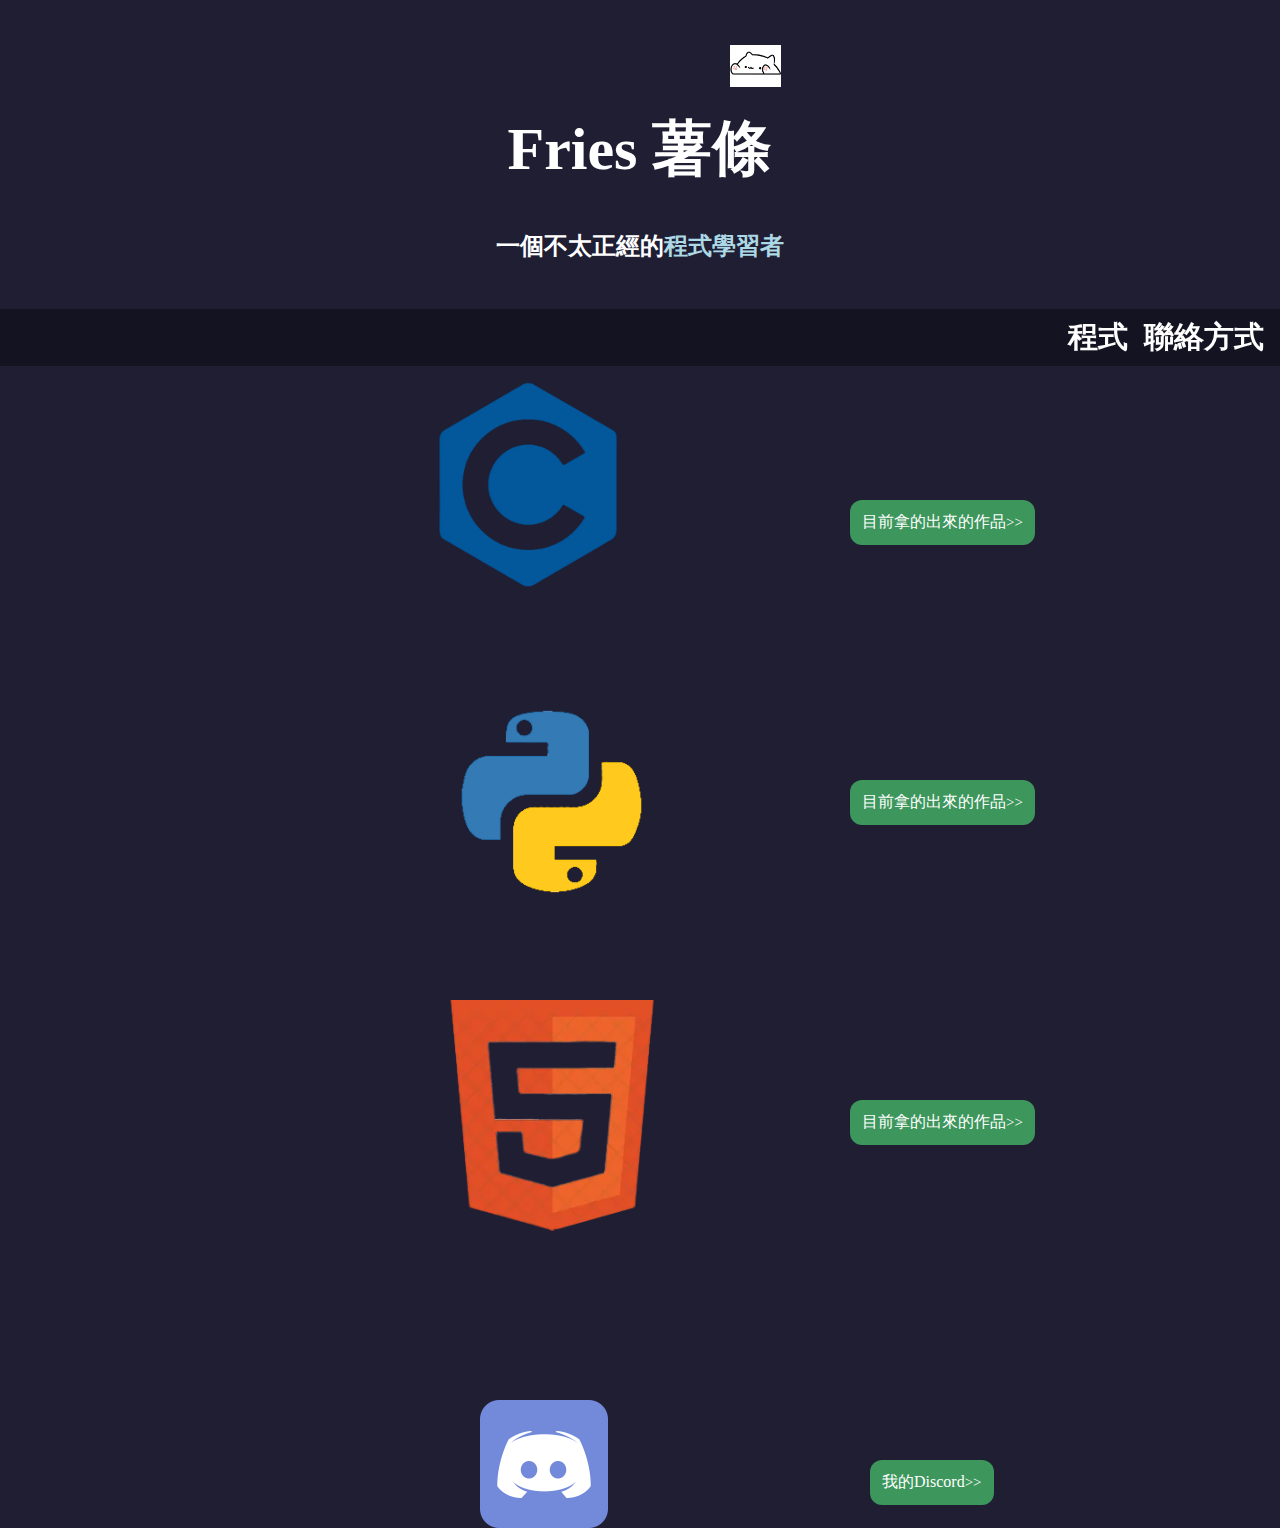
<file: index.html>
<!DOCTYPE html>
<html lang="en-US">
  <head>
    <meta charset="utf-8">
    <meta name="author" content="Fries">
    <title>Fries' Personal Page</title>
    <link rel="icon" href="images/bongo_cat.ico">
    <link rel="stylesheet" href="style.css">
  </head>

  <body>
    <h1 style="font-size: 60px;"><br>Fries 薯條</h1>
    <h2>一個不太正經的<span class="lightblue">程式學習者</span><br><br></h2>
    <img src="bongo_cat.ico" width="4%" class="personal_face">

    <div class="navbar">
      <ul>
          <li>
            <a href="#contact"><b>聯絡方式</b></a>
          </li>
          <li>
            <a href="#code"><b>程式</b></a>
          </li>
      </ul>
    </div>

    <div id="code" class="code_button">
      <img src="C_logo.png" width="20%" class="image c">
      <a href="https://github.com/Fries0927/C-Code-Work" class="c_button" title="Click me! (連結到我的github)" target="_blank">目前拿的出來的作品<span style="font-size: 15px; text-align: center;">>></span></a>
      <img src="python_logo.png" class="image python">
      <a href="https://github.com/Fries0927/Python-Code-Work" class="python_button" title="Click me! (連結到我的github)" target="_blank">目前拿的出來的作品<span style="font-size: 15px; text-align: center;">>></span></a>
      <img src="HTML_logo.png" class="image html">
      <a href="https://www.youtube.com/watch?v=dQw4w9WgXcQ" class="html_button" title="Click me! (連結到我的github)" target="_blank">目前拿的出來的作品<span style="font-size: 15px; text-align: center;">>></span></a>
    </div>

    <div id="contact" class="code_button">
      <img src="discord_logo.png" width="10%" class="image dc">
      <a href="https://www.youtube.com/watch?v=dQw4w9WgXcQ" class="dc_button" title="Click me! (連結到我的github)" target="_blank">我的Discord<span style="font-size: 15px; text-align: center;">>></span></a>
    </div>
  </body>
</html>
</file>
<file: style.css>
body
{
    margin:0;
    padding:0;
    background-color:#1f1e33;
}

h1,h2
{
    color:white;
    font-family:"微軟正黑體";
    text-align: center;
}

.lightblue
{
    color:lightblue
}

/*貓咪*/
.personal_face
{
    position: absolute;
    top:45px;
    left:730px;
}
/*貓咪*/

.navbar ul
{
    position:sticky;
    top:0px;
    list-style-type: none;
    margin: 0;
    padding: 0;
}

li
{
    float:inline-end;
}

/*navigation bar*/
.navbar
{   
    width:100%;
    box-sizing: border-box;
    display:inline-block;
    padding:8px;
    background-color: #131321;
}

.navbar a
{
    position:sticky;
    top:0px;   
    text-decoration: none;
    color:rgb(255, 255, 255);
    text-align: center;
    margin: 0;
    padding:8px;
    padding-top:14px;
    padding-bottom:9px;
    font-size:30px;
}

.navbar a:hover
{

    transition:0.3s;
    color:lightblue;
}
/*navigation bar*/



/*連結按鈕*/
.code_button a
{
    display: inline-block;
    text-decoration: none;
    background-color: #3d965b;
    padding:12px;
    font-size: 16px;
    color:white;
    border-radius: 12px;
    text-align: center;
}

.code_button a:hover
{
    background-color: #317849;
}

.c_button
{
    position:absolute;
    left:850px;
    top:500px;
}

.python_button
{
    position:absolute;
    left:850px;
    top:780px;
}

.html_button
{
    position:absolute;
    left:850px;
    top:1100px;
}

.dc_button
{
    position:absolute;
    left:870px;
    top:1460px;
}
/*連結按鈕*/


/*程式logo圖片*/
.image
{
    position:absolute;
}

.c
{
    left:400px;
}

.python
{   
    left:450px;
    top:700px;
}

.html
{
    left:437px;
    top:1000px;
}

.dc
{
    left:480px;
    top:1400px;
}
/*程式logo圖片*/
</file>
